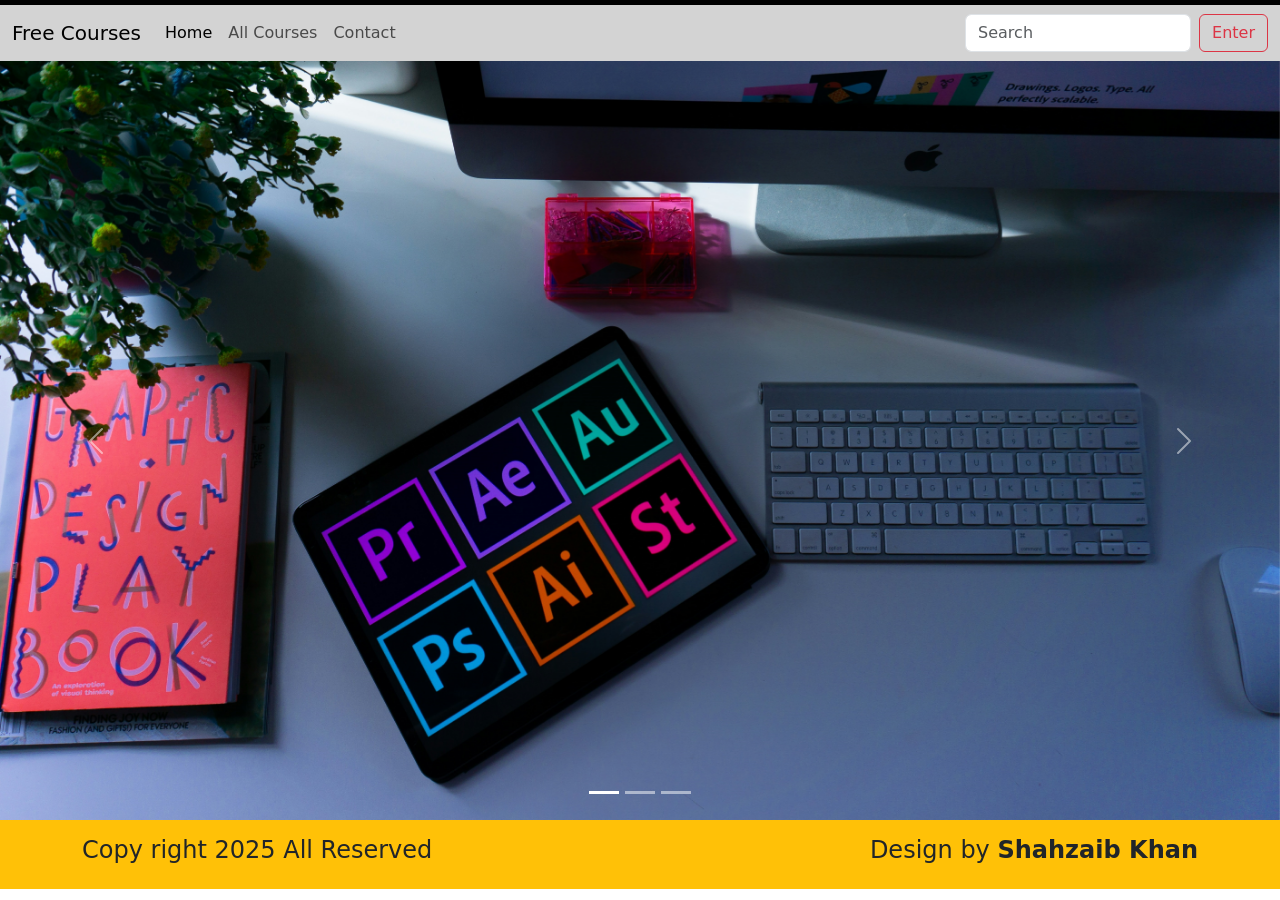
<file: landing file/index.html>
<!DOCTYPE html>
<html lang="en">
<head>
    <meta charset="UTF-8">
    <meta name="viewport" content="width=device-width, initial-scale=1.0">
    <title>Document</title>
    <link rel="stylesheet" href="./style.css">
    <link href="https://cdn.jsdelivr.net/npm/bootstrap@5.3.8/dist/css/bootstrap.min.css" rel="stylesheet" integrity="sha384-sRIl4kxILFvY47J16cr9ZwB07vP4J8+LH7qKQnuqkuIAvNWLzeN8tE5YBujZqJLB" crossorigin="anonymous">
</head>
<body>
    
<nav class="navbar navbar-expand-lg navbar-light">
  <div class="container-fluid">
    <a class="navbar-brand" href="./index.html">Free Courses</a>
    <button class="navbar-toggler" type="button" data-bs-toggle="collapse" data-bs-target="#navbarSupportedContent" aria-controls="navbarSupportedContent" aria-expanded="false" aria-label="Toggle navigation">
      <span class="navbar-toggler-icon"></span>
    </button>
    <div class="collapse navbar-collapse" id="navbarSupportedContent">
      <ul class="navbar-nav me-auto mb-2 mb-lg-0">
        <li class="nav-item">
          <a class="nav-link active " aria-current="page" href="./index.html">Home</a>
        </li>
        <li class="nav-item">
          <a class="nav-link" aria-current="page" href="./allcourses.html">All Courses</a>
        </li>
        <li class="nav-item">
          <a class="nav-link" aria-current="page" href="./contact.html">Contact</a>
        </li>
      </ul>
      <form class="d-flex" role="search">
        <input class="form-control me-2" type="search" placeholder="Search" aria-label="Search"/>
        <button class="btn btn-outline-danger" type="submit">Enter</button>
      </form>
    </div>
  </div>
</nav>






<!-- ===============================
===============================
=============================== -->




<div id="carouselExampleIndicators" class="carousel slide" data-bs-ride="carousel">
  <div class="carousel-indicators">
    <button type="button" data-bs-target="#carouselExampleIndicators" data-bs-slide-to="0" class="active" aria-current="true" aria-label="Slide 1"></button>
    <button type="button" data-bs-target="#carouselExampleIndicators" data-bs-slide-to="1" aria-label="Slide 2"></button>
    <button type="button" data-bs-target="#carouselExampleIndicators" data-bs-slide-to="2" aria-label="Slide 3"></button>
  </div>
  <div class="carousel-inner">
    <div class="carousel-item active">
      <img src="./asset/graphic.jpg" class="d-block w-100" alt="bg">
    </div>
    <div class="carousel-item">
      <img src="./asset/marketing.jpg" class="d-block w-100" alt="bg">
    </div>
    <div class="carousel-item">
      <img src="./asset/web designing.jpg" class="d-block w-100" alt="bg">
    </div>
  </div>
  <button class="carousel-control-prev" type="button" data-bs-target="#carouselExampleIndicators" data-bs-slide="prev">
    <span class="carousel-control-prev-icon" aria-hidden="true"></span>
    <span class="visually-hidden">Previous</span>
  </button>
  <button class="carousel-control-next" type="button" data-bs-target="#carouselExampleIndicators" data-bs-slide="next">
    <span class="carousel-control-next-icon" aria-hidden="true"></span>
    <span class="visually-hidden">Next</span>
  </button>
</div>



<!-- ===============================
===============================
=============================== -->






<div class="footer bg-warning p-3">
  <div class="container d-flex justify-content-between">
    <div class="footer-left">
      <h4>Copy right 2025 All Reserved</h4>
    </div>
    <div class="footer-right">
      <h4>Design by <b>Shahzaib Khan </b></h4>
  </div>
</div>




<!-- ============================================================ -->





</body>
<script src="https://cdn.jsdelivr.net/npm/bootstrap@5.3.8/dist/js/bootstrap.bundle.min.js" integrity="sha384-FKyoEForCGlyvwx9Hj09JcYn3nv7wiPVlz7YYwJrWVcXK/BmnVDxM+D2scQbITxI" crossorigin="anonymous"></script>
</html>
</file>
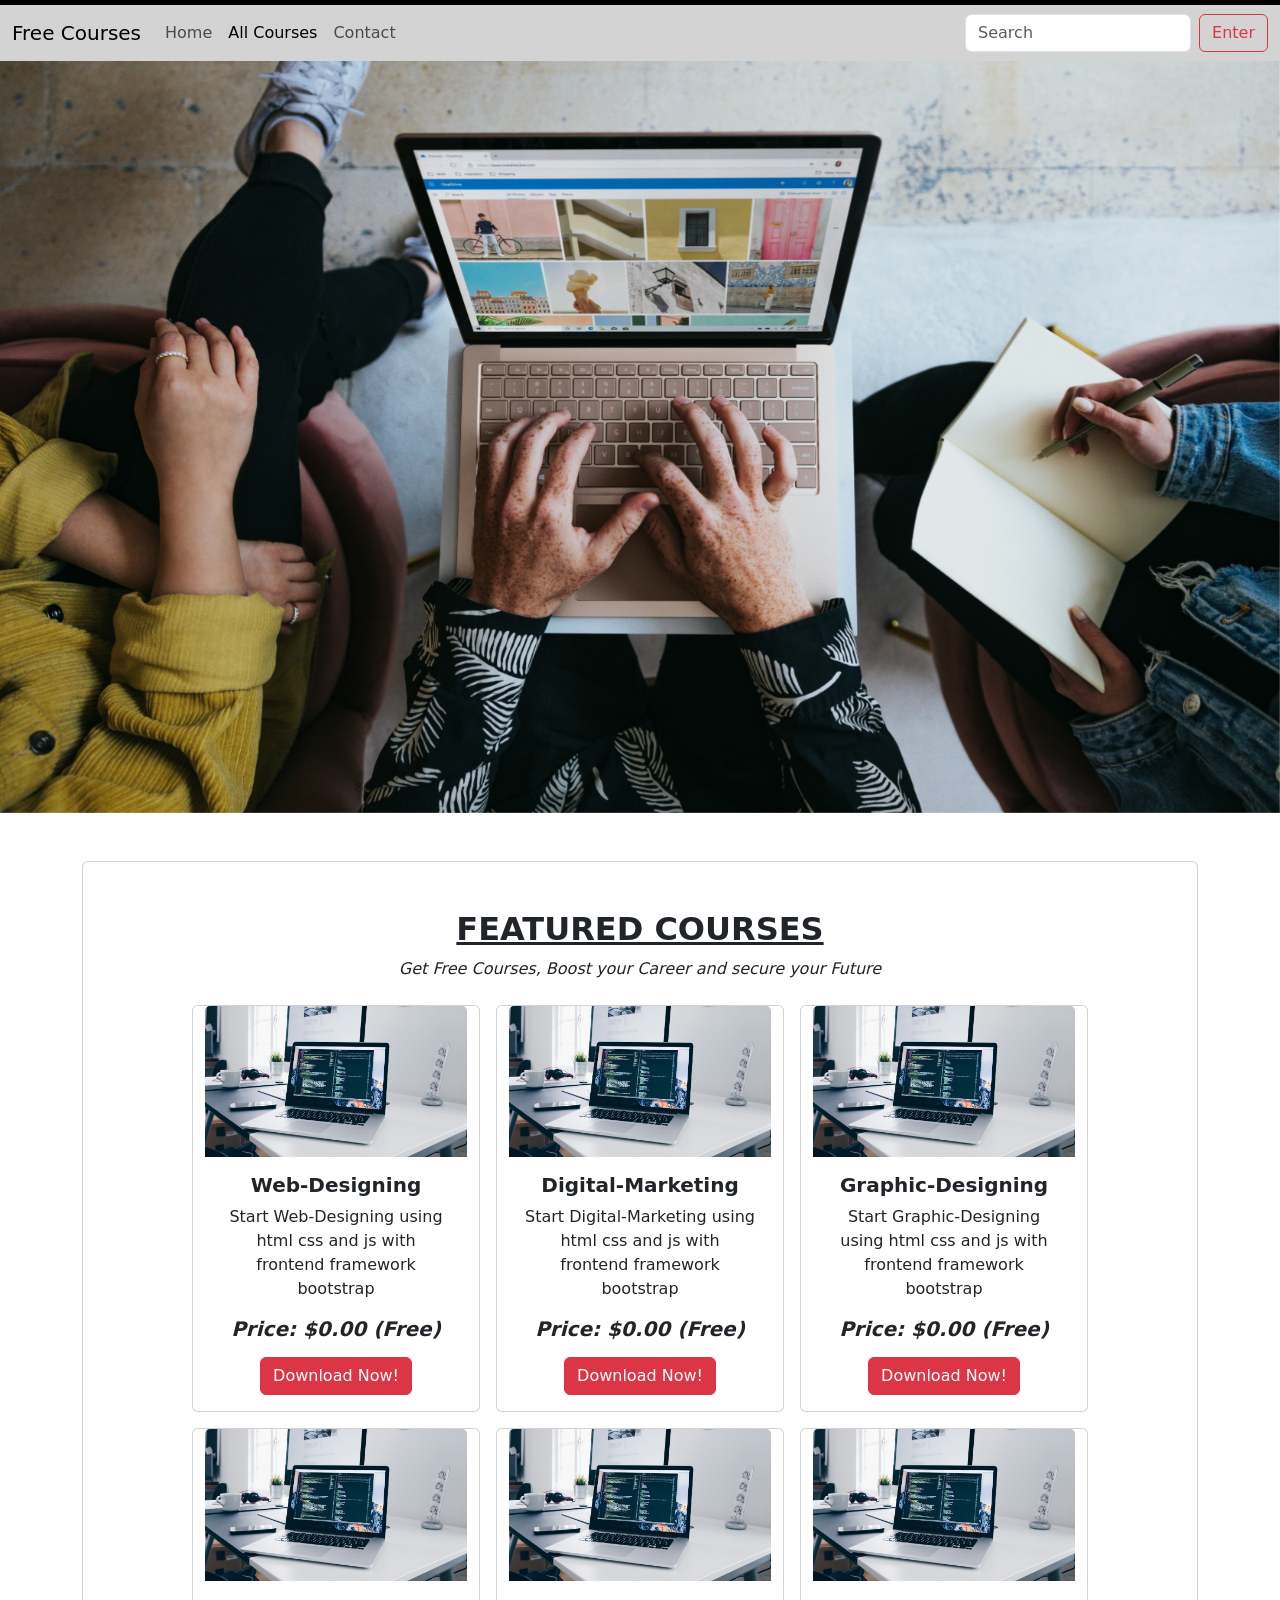
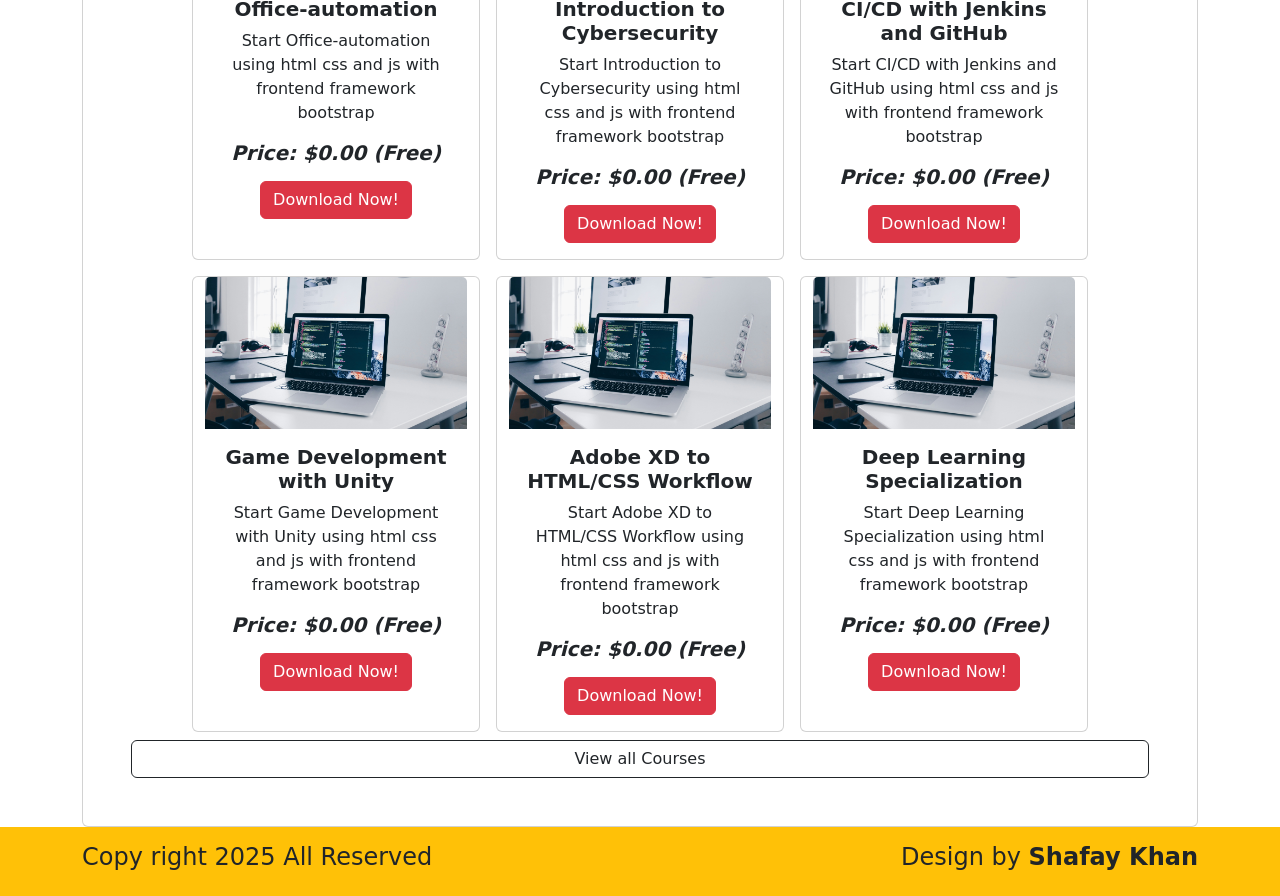
<file: landing file/allcourses.html>
<!DOCTYPE html>
<html lang="en">
<head>
    <meta charset="UTF-8">
    <meta name="viewport" content="width=device-width, initial-scale=1.0">
    <title>Document</title>
    <link rel="stylesheet" href="./style.css">
    <link href="https://cdn.jsdelivr.net/npm/bootstrap@5.3.8/dist/css/bootstrap.min.css" rel="stylesheet" integrity="sha384-sRIl4kxILFvY47J16cr9ZwB07vP4J8+LH7qKQnuqkuIAvNWLzeN8tE5YBujZqJLB" crossorigin="anonymous">
</head>
<body>
    
<nav class="navbar navbar-expand-lg navbar-light">
  <div class="container-fluid">
    <a class="navbar-brand" href="./index.html">Free Courses</a>
    <button class="navbar-toggler" type="button" data-bs-toggle="collapse" data-bs-target="#navbarSupportedContent" aria-controls="navbarSupportedContent" aria-expanded="false" aria-label="Toggle navigation">
      <span class="navbar-toggler-icon"></span>
    </button>
    <div class="collapse navbar-collapse" id="navbarSupportedContent">
      <ul class="navbar-nav me-auto mb-2 mb-lg-0">
        <li class="nav-item">
          <a class="nav-link " aria-current="page" href="./index.html">Home</a>
        </li>
        <li class="nav-item">
          <a class="nav-link active" aria-current="page" href="./allcourses.html">All Courses</a>
        </li>
        <li class="nav-item">
          <a class="nav-link " aria-current="page" href="./contact.html">Contact</a>
        </li>
      </ul>
      <form class="d-flex" role="search">
        <input class="form-control me-2" type="search" placeholder="Search" aria-label="Search"/>
        <button class="btn btn-outline-danger" type="submit">Enter</button>
      </form>
    </div>
  </div>
</nav>






<!-- ===============================
===============================
=============================== -->



<div id="carouselExampleSlidesOnly" class="carousel slide" data-bs-ride="carousel">
  <div class="carousel-inner">
    <div class="carousel-item active">
      <img src="./asset/marketing.jpg" class="d-block w-100" alt="courses image">
    </div>
</div>



<!-- ===============================
===============================
=============================== -->




<div class="container">
  <div class="content">
    <div class="card p-5 text-center mt-5">
      <h2><b><u>FEATURED COURSES</u></b></h2>
      <p><i>Get Free Courses, Boost your Career and secure your Future</i></p>




      <div class="all-courses row justify-content-center">

        <div class="card m-2" style="width: 18rem;">
          <img src="./asset/web designing.jpg" class="card-img-top" alt="...">
          <div class="card-body">
            <h5 class="card-title"><b>Web-Designing</b></h5>
            <p class="card-text">Start Web-Designing using html css and js with frontend framework bootstrap</p>
            <h5 class="card-title"><b><i>Price: $0.00 (Free)</i></b></h5>
            <a href="#" class="btn btn-danger mt-2">Download Now!</a>
          </div>
        </div>



        <div class="card m-2" style="width: 18rem;">
          <img src="./asset/web designing.jpg" class="card-img-top" alt="...">
          <div class="card-body">
            <h5 class="card-title"><b>Digital-Marketing</b></h5>
            <p class="card-text">Start Digital-Marketing using html css and js with frontend framework bootstrap</p>
            <h5 class="card-title"><b><i>Price: $0.00 (Free)</i></b></h5>
            <a href="#" class="btn btn-danger mt-2">Download Now!</a>
          </div>
        </div>



        <div class="card m-2" style="width: 18rem;">
          <img src="./asset/web designing.jpg" class="card-img-top" alt="...">
          <div class="card-body">
            <h5 class="card-title"><b>Graphic-Designing</b></h5>
            <p class="card-text">Start Graphic-Designing using html css and js with frontend framework bootstrap</p>
            <h5 class="card-title"><b><i>Price: $0.00 (Free)</i></b></h5>
            <a href="#" class="btn btn-danger mt-2">Download Now!</a>
          </div>
        </div>
      </div>


      <div class="all-courses row justify-content-center">

        <div class="card m-2" style="width: 18rem;">
          <img src="./asset/web designing.jpg" class="card-img-top" alt="...">
          <div class="card-body">
            <h5 class="card-title"><b>Office-automation</b></h5>
            <p class="card-text">Start Office-automation using html css and js with frontend framework bootstrap</p>
            <h5 class="card-title"><b><i>Price: $0.00 (Free)</i></b></h5>
            <a href="#" class="btn btn-danger mt-2">Download Now!</a>
          </div>
        </div>



        <div class="card m-2" style="width: 18rem;">
          <img src="./asset/web designing.jpg" class="card-img-top" alt="...">
          <div class="card-body">
            <h5 class="card-title"><b>Introduction to Cybersecurity</b></h5>
            <p class="card-text">Start Introduction to Cybersecurity using html css and js with frontend framework bootstrap</p>
            <h5 class="card-title"><b><i>Price: $0.00 (Free)</i></b></h5>
            <a href="#" class="btn btn-danger mt-2">Download Now!</a>
          </div>
        </div>



        <div class="card m-2" style="width: 18rem;">
          <img src="./asset/web designing.jpg" class="card-img-top" alt="...">
          <div class="card-body">
            <h5 class="card-title"><b>CI/CD with Jenkins and GitHub</b></h5>
            <p class="card-text">Start CI/CD with Jenkins and GitHub using html css and js with frontend framework bootstrap</p>
            <h5 class="card-title"><b><i>Price: $0.00 (Free)</i></b></h5>
            <a href="#" class="btn btn-danger mt-2">Download Now!</a>
          </div>
        </div>
      </div>


      <div class="all-courses row justify-content-center">

        <div class="card m-2" style="width: 18rem;">
          <img src="./asset/web designing.jpg" class="card-img-top" alt="...">
          <div class="card-body">
            <h5 class="card-title"><b>Game Development with Unity</b></h5>
            <p class="card-text">Start Game Development with Unity using html css and js with frontend framework bootstrap</p>
            <h5 class="card-title"><b><i>Price: $0.00 (Free)</i></b></h5>
            <a href="#" class="btn btn-danger mt-2">Download Now!</a>
          </div>
        </div>



        <div class="card m-2" style="width: 18rem;">
          <img src="./asset/web designing.jpg" class="card-img-top" alt="...">
          <div class="card-body">
            <h5 class="card-title"><b>Adobe XD to HTML/CSS Workflow</b></h5>
            <p class="card-text">Start Adobe XD to HTML/CSS Workflow using html css and js with frontend framework bootstrap</p>
            <h5 class="card-title"><b><i>Price: $0.00 (Free)</i></b></h5>
            <a href="#" class="btn btn-danger mt-2">Download Now!</a>
          </div>
        </div>



        <div class="card m-2" style="width: 18rem;">
          <img src="./asset/web designing.jpg" class="card-img-top" alt="...">
          <div class="card-body">
            <h5 class="card-title"><b>Deep Learning Specialization</b></h5>
            <p class="card-text">Start Deep Learning Specialization using html css and js with frontend framework bootstrap</p>
            <h5 class="card-title"><b><i>Price: $0.00 (Free)</i></b></h5>
            <a href="#" class="btn btn-danger mt-2">Download Now!</a>
          </div>
        </div>
      </div>





      <a href="" class="btn btn-outline-dark">View all Courses</a>
    </div>
  </div>
</div>


<!-- ================================== -->



<div class="footer bg-warning p-3">
  <div class="container d-flex justify-content-between">
    <div class="footer-left">
      <h4>Copy right 2025 All Reserved</h4>
    </div>
    <div class="footer-right">
      <h4>Design by <b>Shafay Khan </b></h4>
  </div>
</div>


<!-- =================================== -->



</body>
<script src="https://cdn.jsdelivr.net/npm/bootstrap@5.3.8/dist/js/bootstrap.bundle.min.js" integrity="sha384-FKyoEForCGlyvwx9Hj09JcYn3nv7wiPVlz7YYwJrWVcXK/BmnVDxM+D2scQbITxI" crossorigin="anonymous"></script>
</html>
</file>
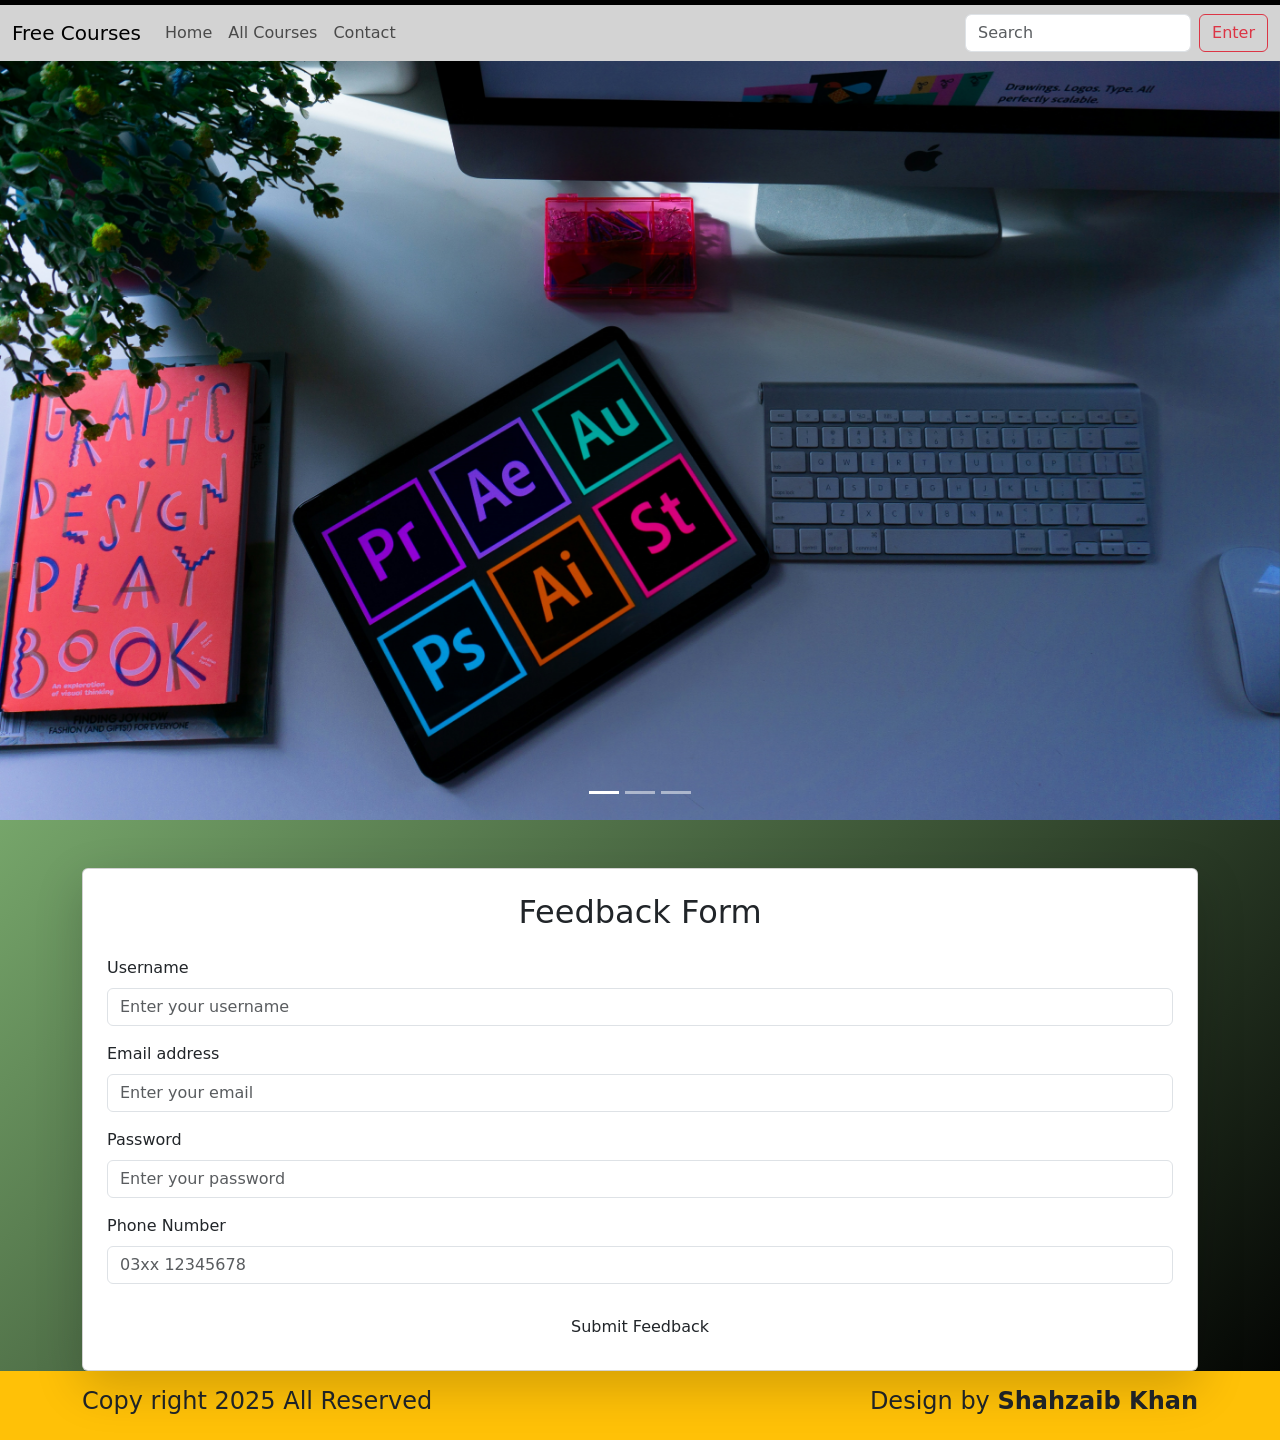
<file: landing file/contact.html>
<!DOCTYPE html>
<html lang="en">

<head>
  <meta charset="UTF-8">
  <meta name="viewport" content="width=device-width, initial-scale=1.0">
  <title>Document</title>
  <link rel="stylesheet" href="./style.css">
  <link rel="stylesheet" href="./contact.css">
  <link href="https://cdn.jsdelivr.net/npm/bootstrap@5.3.8/dist/css/bootstrap.min.css" rel="stylesheet"
    integrity="sha384-sRIl4kxILFvY47J16cr9ZwB07vP4J8+LH7qKQnuqkuIAvNWLzeN8tE5YBujZqJLB" crossorigin="anonymous">
</head>

<body>

  <nav class="navbar navbar-expand-lg navbar-light">
    <div class="container-fluid">
      <a class="navbar-brand" href="./index.html">Free Courses</a>
      <button class="navbar-toggler" type="button" data-bs-toggle="collapse" data-bs-target="#navbarSupportedContent"
        aria-controls="navbarSupportedContent" aria-expanded="false" aria-label="Toggle navigation">
        <span class="navbar-toggler-icon"></span>
      </button>
      <div class="collapse navbar-collapse" id="navbarSupportedContent">
        <ul class="navbar-nav me-auto mb-2 mb-lg-0">
          <li class="nav-item">
            <a class="nav-link " aria-current="page" href="./index.html">Home</a>
          </li>
          <li class="nav-item">
            <a class="nav-link " aria-current="page" href="./allcourses.html">All Courses</a>
          </li>
          <li class="nav-item">
            <a class="nav-link " aria-current="page" href="./contact.html">Contact</a>
          </li>
        </ul>
        <form class="d-flex" role="search">
          <input class="form-control me-2" type="search" placeholder="Search" aria-label="Search" />
          <button class="btn btn-outline-danger" type="submit">Enter</button>
        </form>
      </div>
    </div>
  </nav>






  <!-- ===============================
===============================
=============================== -->




  <div id="carouselExampleIndicators" class="carousel slide" data-bs-ride="carousel">
    <div class="carousel-indicators">
      <button type="button" data-bs-target="#carouselExampleIndicators" data-bs-slide-to="0" class="active"
        aria-current="true" aria-label="Slide 1"></button>
      <button type="button" data-bs-target="#carouselExampleIndicators" data-bs-slide-to="1"
        aria-label="Slide 2"></button>
      <button type="button" data-bs-target="#carouselExampleIndicators" data-bs-slide-to="2"
        aria-label="Slide 3"></button>
    </div>
    <div class="carousel-inner">
      <div class="carousel-item active">
        <img src="./asset/graphic.jpg" class="d-block w-100" alt="bg">
      </div>

    </div>

  </div>



  <!-- ===============================
===============================
=============================== -->




  <div class="container mt-5">
    <div class="card shadow-lg p-4 rounded custom-card">
      <h2 class="text-center mb-4">Feedback Form</h2>
      <form action="/">
        <!-- Username -->
        <div class="mb-3">
          <label for="username" class="form-label">Username</label>
          <input type="text" class="form-control" id="username" placeholder="Enter your username" required>
        </div>

        <!-- Email -->
        <div class="mb-3">
          <label for="email" class="form-label">Email address</label>
          <input type="email" class="form-control" id="email" placeholder="Enter your email" required>
        </div>

        <!-- Password -->
        <div class="mb-3">
          <label for="password" class="form-label">Password</label>
          <input type="password" class="form-control" id="password" placeholder="Enter your password" required>
        </div>

        <!-- Phone -->
        <div class="mb-4">
          <label for="phone" class="form-label">Phone Number</label>
          <input type="number" class="form-control" id="phone" placeholder="03xx 12345678" required>
        </div>

        <!-- Submit Button -->
        <div class="text-center">
          <button type="submit" class="btn custom-btn">Submit Feedback</button>
        </div>
      </form>
    </div>
  </div>

  <!-- ================================= -->


<div class="footer bg-warning p-3">
  <div class="container d-flex justify-content-between">
    <div class="footer-left">
      <h4>Copy right 2025 All Reserved</h4>
    </div>
    <div class="footer-right">
      <h4>Design by <b>Shahzaib Khan </b></h4>
  </div>
</div>


<!-- =========================================================== -->


</body>
<script src="https://cdn.jsdelivr.net/npm/bootstrap@5.3.8/dist/js/bootstrap.bundle.min.js"
  integrity="sha384-FKyoEForCGlyvwx9Hj09JcYn3nv7wiPVlz7YYwJrWVcXK/BmnVDxM+D2scQbITxI" crossorigin="anonymous"></script>

</html>
</file>
<file: landing file/style.css>
*{ 
    margin: 0;
    padding: 0;
}

.navbar {
    border-top: 5px solid rgb(0, 0, 0);
    background-color: lightgray;
}
</file>
<file: landing file/contact.css>
body {
    background: linear-gradient(135deg, #88e671b9, #000000);
    font-family: 'Segoe UI', Tahoma, Geneva, Verdana, sans-serif;
}

.custom-card {
    background-color: #a30000;
    border: none;
    border-radius: 15px;
}

/* Button Styling */
.custom-btn {
    background-color: #005fc4;
    color: rgb(0, 0, 0);
    padding: 10px 30px;
    font-weight: bold;
    transition: all 0.3s ease;
    border: none;
    border-radius: 50px;
}

.custom-btn:hover {
    background-color: #0056b3;
    transform: scale(1.05);
}
</file>
